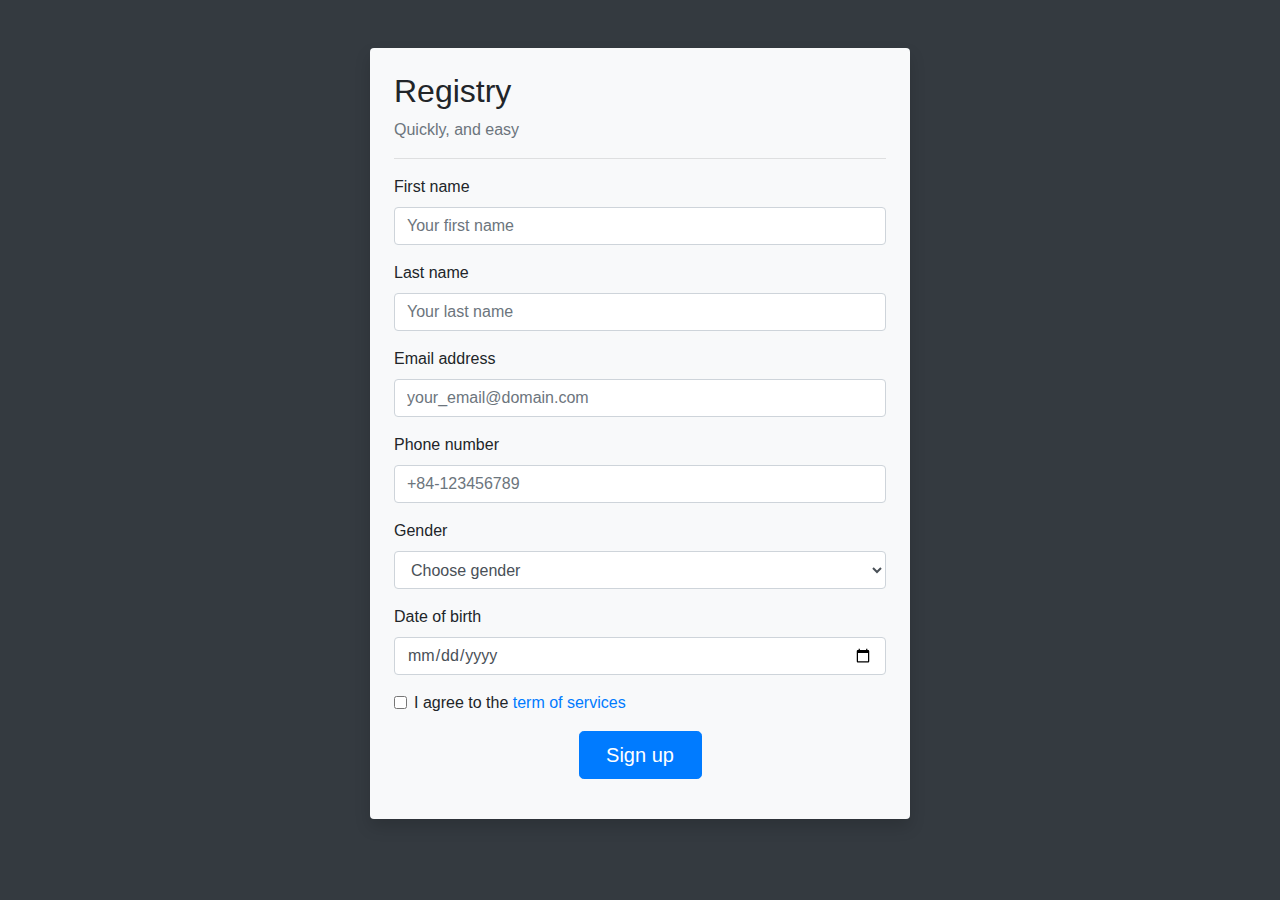
<file: 1_Huyen_Form_Validate/index.html>
<!DOCTYPE html>
<html lang="en">

<head>
    <meta charset="UTF-8">
    <meta name="viewport" content="width=device-width, initial-scale=1.0">
    <title>Register Form</title>
    <link rel="stylesheet" href="https://stackpath.bootstrapcdn.com/bootstrap/4.5.2/css/bootstrap.min.css"
        integrity="sha384-JcKb8q3iqJ61gNV9KGb8thSsNjpSL0n8PARn9HuZOnIxN0hoP+VmmDGMN5t9UJ0Z" crossorigin="anonymous">
    <link rel="stylesheet" href="css/style.css">
</head>

<body class="bg-dark">
    <div class="container">
        <div class="row">
            <div class="col-md-6 offset-md-3">
                <form method="POST" id="myForm" class="shadow my-5 bg-light p-4 rounded">
                    <h2>Registry</h2>
                    <p class="text-muted">Quickly, and easy</p>
                    <hr />
                    <div class="form-group">
                        <label for="firstName">First name</label>
                        <input type="text" class="form-control" id="firstName" aria-describedby="validate-firstName"
                            placeholder="Your first name">
                        <small id="validate-firstName" class="form-text text-danger"></small>
                    </div>
                    <div class="form-group">
                        <label for="lastName">Last name</label>
                        <input type="text" class="form-control" id="lastName" aria-describedby="validate-lastName"
                            placeholder="Your last name">
                        <small id="validate-lastName" class="form-text text-danger"></small>
                    </div>
                    <div class="form-group">
                        <label for="email">Email address</label>
                        <input type="email" class="form-control" id="email" aria-describedby="validate-email"
                            placeholder="your_email@domain.com">
                        <small id="validate-email" class="form-text text-danger"></small>
                    </div>

                    <div class="form-group">
                        <label for="phone">Phone number</label>
                        <input type="tel" class="form-control" id="phone" aria-describedby="validate-phone"
                            placeholder="+84-123456789">
                        <small id="validate-phone" class="form-text text-danger"></small>
                    </div>
                    <div class="form-group">
                        <label for="gender">Gender</label>
                        <select class="form-control" id="gender" aria-describedby="validate-gender">
                            <option value="" selected disabled>Choose gender</option>
                            <option value="male">Male</option>
                            <option value="female">Female</option>
                            <option value="other">Other</option>
                        </select>
                        <small id="validate-gender" class="form-text text-danger"></small>
                    </div>
                    <div class="form-group">
                        <label for="dob">Date of birth</label>
                        <input type="date" class="form-control" id="dob" aria-describedby="validate-dob">
                        <small id="validate-dob" class="form-text text-danger"></small>
                    </div>
                    <div class="form-group form-check">
                        <input type="checkbox" class="form-check-input" id="exampleCheck1">
                        <label class="form-check-label" for="exampleCheck1">I agree to the <a href="#">term of
                                services</a></label>
                    </div>
                    <button type="submit" class="btn btn-primary btn-block w-25 mx-auto btn-lg my-3 ">Sign up</button>
                </form>
            </div>
        </div>
    </div>
    <script src="https://code.jquery.com/jquery-3.5.1.slim.min.js"
        integrity="sha384-DfXdz2htPH0lsSSs5nCTpuj/zy4C+OGpamoFVy38MVBnE+IbbVYUew+OrCXaRkfj"
        crossorigin="anonymous"></script>
    <script src="https://cdn.jsdelivr.net/npm/popper.js@1.16.1/dist/umd/popper.min.js"
        integrity="sha384-9/reFTGAW83EW2RDu2S0VKaIzap3H66lZH81PoYlFhbGU+6BZp6G7niu735Sk7lN"
        crossorigin="anonymous"></script>
    <script src="https://stackpath.bootstrapcdn.com/bootstrap/4.5.2/js/bootstrap.min.js"
        integrity="sha384-B4gt1jrGC7Jh4AgTPSdUtOBvfO8shuf57BaghqFfPlYxofvL8/KUEfYiJOMMV+rV"
        crossorigin="anonymous"></script>
    <script src="main.js"></script>
</body>

</html>
</file>
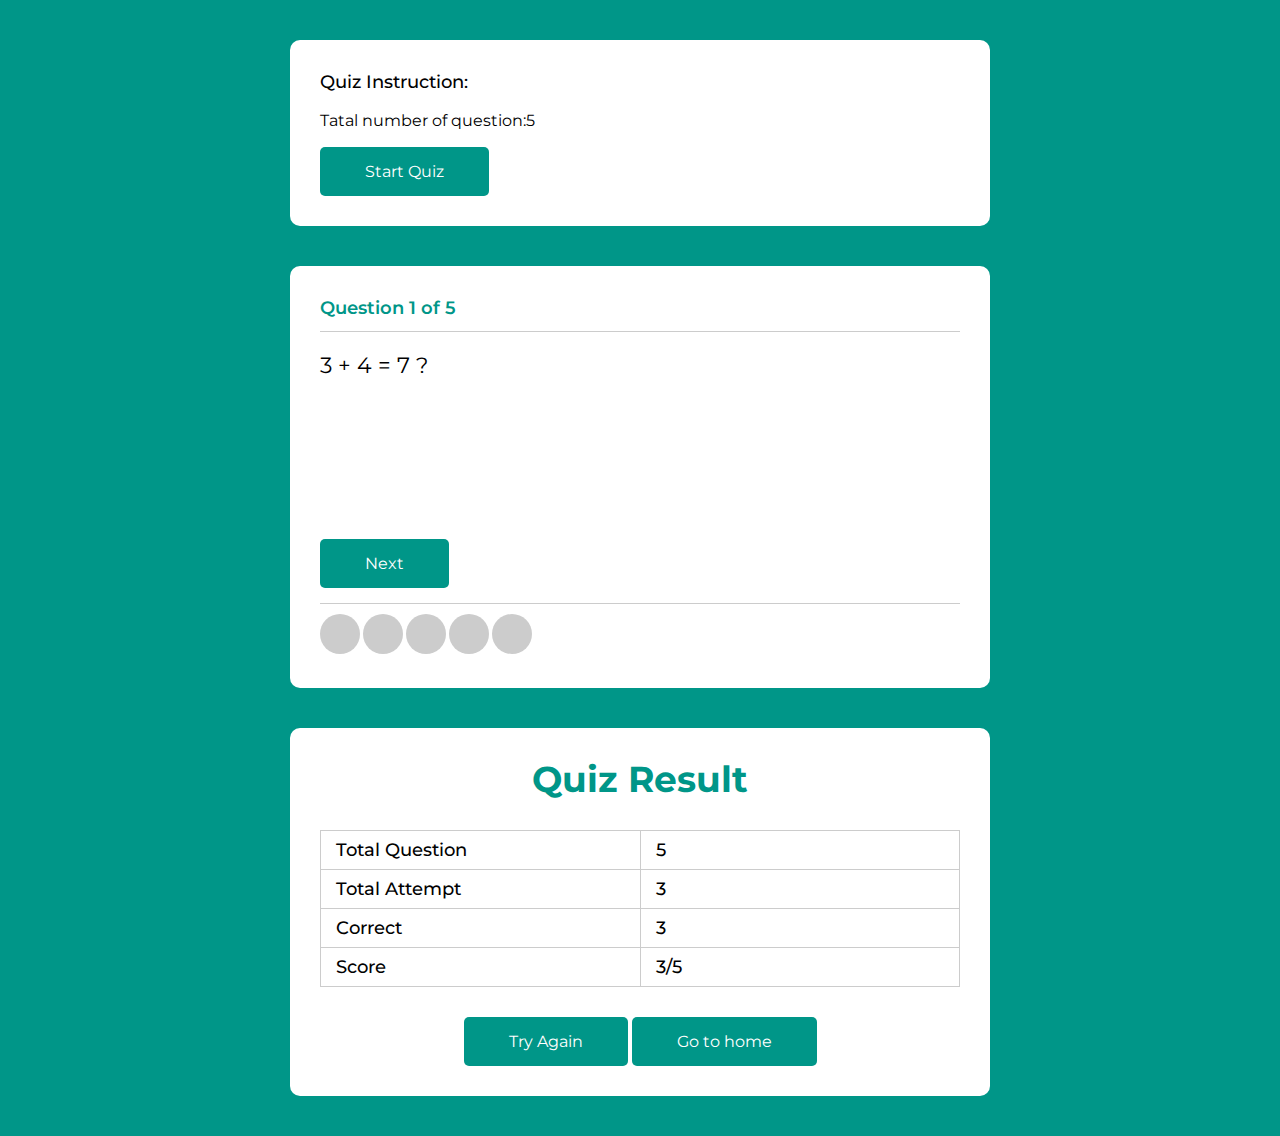
<file: 5_Huyen_Quiz/index.html>
<!DOCTYPE html>
<html>

<head>
    <title>Quiz App</title>
    <meta name="viewport" content="width=device-width, initial-scale=1">
    <meta charset="utf-8" />
    <link rel="stylesheet" href="css/style.css">
</head>

<body>

    <div class="home-box custom-box">
        <h3>Quiz Instruction:</h3>
        <p>Tatal number of question:<span class="tatal-question">5</span></p>
        <button type="button" class="btn">Start Quiz</button>
    </div>

    <div class="quiz-box custom-box">
        <div class="question-number">

        </div>
        <div class="question-text">

        </div>
        <div class="option-container">

        </div>
        <div class="next-question-btn">
            <button type="button" class="btn" onclick="next()">Next</button>
        </div>
        <div class="answers-indicator">

        </div>
    </div>

    <div class="result-box custom-box">
        <h1>Quiz Result</h1>
        <table>
            <tr>
                <td>Total Question</td>
                <td><span class="total-question">5</span></td>
            </tr>
            <tr>
                <td>Total Attempt</td>
                <td><span class="total-attempt">3</span></td>
            </tr>
            <tr>
                <td>Correct</td>
                <td><span class="total-correct">3</span></td>
            </tr>
            <tr>
                <td>Score</td>
                <td><span class="total-score">3/5</span></td>
            </tr>
        </table>
        <button type="button" class="btn">Try Again</button>
        <button type="button" class="btn">Go to home</button>
    </div>
    <script src="js/question.js"></script>
    <script src="js/app.js"></script>
</body>

</html>
</file>
<file: 1_Huyen_Form_Validate/css/style.css>
.red-error-form {
    border: 1px solid #dc3545!important
}
</file>
<file: 5_Huyen_Quiz/css/style.css>
@import url('https://fonts.googleapis.com/css2?family=Montserrat:wght@400;500;600;700&display=swap');
body{
    margin: 0;
    font-size: 16px;
    background-color: #009688;
    font-weight: 400;
}
*{
    box-sizing: border-box;
    margin: 0;
    padding: 0;
    outline: none;
}
.custom-box{
    max-width: 700px;
    background-color: #ffffff;
    margin: 40px auto;
    padding: 30px;
    border-radius: 10px;
    font-family: 'Montserrat', sans-serif;
}
.custom-box::before,
.custom-box::after{
    content:'';
    clear: both;
    display: table;
}
.custom-box.hide{
    display: none;
}
.home-box h3{
    font-size: 18px;
    color: #000000;
    font-weight: 500;
    margin-bottom: 15px;
    line-height: 25px;
}
.home-box p{
    font-size: 16px;
    color: #000000;
    font-weight: 400;
    margin-bottom: 15px;
    line-height: 22px;
}
.home-box p span{
    font-weight: 400;
}
.btn{
    padding: 15px 45px;
    background-color: #009688;
    color: #ffffff;
    border-radius: 5px;
    border: none;
    font-family: 'Montserrat', sans-serif;
    font-size: 16px;
    cursor: pointer;
    display: inline-block;
}
.quiz-box .question-number,
.quiz-box .question-text,
.quiz-box .option-container,
.quiz-box .next-question-btn,
.quiz-box .answers-indicator{
    width: 100%;
    float: left;
}
.quiz-box .question-number{
    font-size: 18px;
    color: #009688;
    font-weight: 600;
    border-bottom: 1px solid #cccccc;
    padding-bottom: 10px;
    line-height: 25px;
}
.quiz-box .question-text{
    font-size: 22px;
    color: #000000;
    line-height: 28px;
    font-weight: 400;
    padding: 20px 0;
    margin: 0;
}
.quiz-box .option-container{}
.quiz-box .option-container .option{
    background-color: #cccccc;
    padding: 15px;
    font-size: 16px;
    color: #000000;
    line-height: 22px;
    border-radius: 5px;
    margin-bottom: 10px;
    cursor: pointer;
    text-transform: capitalize;
    opacity: 0;
    animation: fadeIn 0.3s ease forwards;
    position: relative;
    overflow: hidden;
}
@keyframes fadeIn{
    0%{
        opacity:0;
    }
    100%{
        opacity:1;
    }
}
.quiz-box .option-container .option.already-answered{
    pointer-events: none;
}
.quiz-box .option-container .option.correct::before{
    content: '';
    position: absolute;
    left: 0;
    top:0;
    height:100%;
    width: 100%;
    background-color: green;
    z-index: -1;
    animation: slideInLeft .5s ease forwards;
}
@keyframes slideInLeft{
    0%{
        transform: translateX(-100%);
    }
    100%{
        transform: translateX(0%);
    }
}
.quiz-box .option-container .option.wrong::before{
    content: '';
    position: absolute;
    left: 0;
    top:0;
    height:100%;
    width: 100%;
    background-color: red;
    z-index: -1;
    animation: slideInLeft .5s ease forwards;
}
.quiz-box .option-container .option.correct{
    color: #ffffff;
}
.quiz-box .option-container .option.wrong{
    color: #ffffff;
}
.quiz-box .btn{
    margin: 15px 0;
}
.quiz-box .answers-indicator{
    border-top: 1px solid #cccccc;
}
.quiz-box .answers-indicator div{
    height: 40px;
    width: 40px;
    display: inline-block;
    background-color: #cccccc;
    border-radius: 50%;
    margin-right: 3px;
    margin-top: 10px;
}

.quiz-box .answers-indicator div.option.correct{
    background-color: green;
    background-image: url(../img/correct.png);
    background-size:50%;
    background-repeat: no-repeat;
    background-position: center;
}
.quiz-box .answers-indicator div.option.correct{
    background-color: red;
    background-image: url(../img/wrong.png);
    background-size:50%;
    background-repeat: no-repeat;
    background-position: center;
}
.result-box{
    text-align: center;
}
.result-box.hide{
    display: none;
}
.result-box h1{
    font-size: 36px;
    line-height: 42px;
    color: #009688;
}
.result-box table{
    width: 100%;
    border-collapse: collapse;
    margin: 30px 0;
}
.result-box table td{
    border: 1px solid #cccccc;
    padding: 8px 15px;
    font-weight: 500;
    color: #000000;
    width: 50%;
    text-align: left;
    font-size: 18px;
}
.result-box .btn{
    magin-right: 20px;

}
</file>
